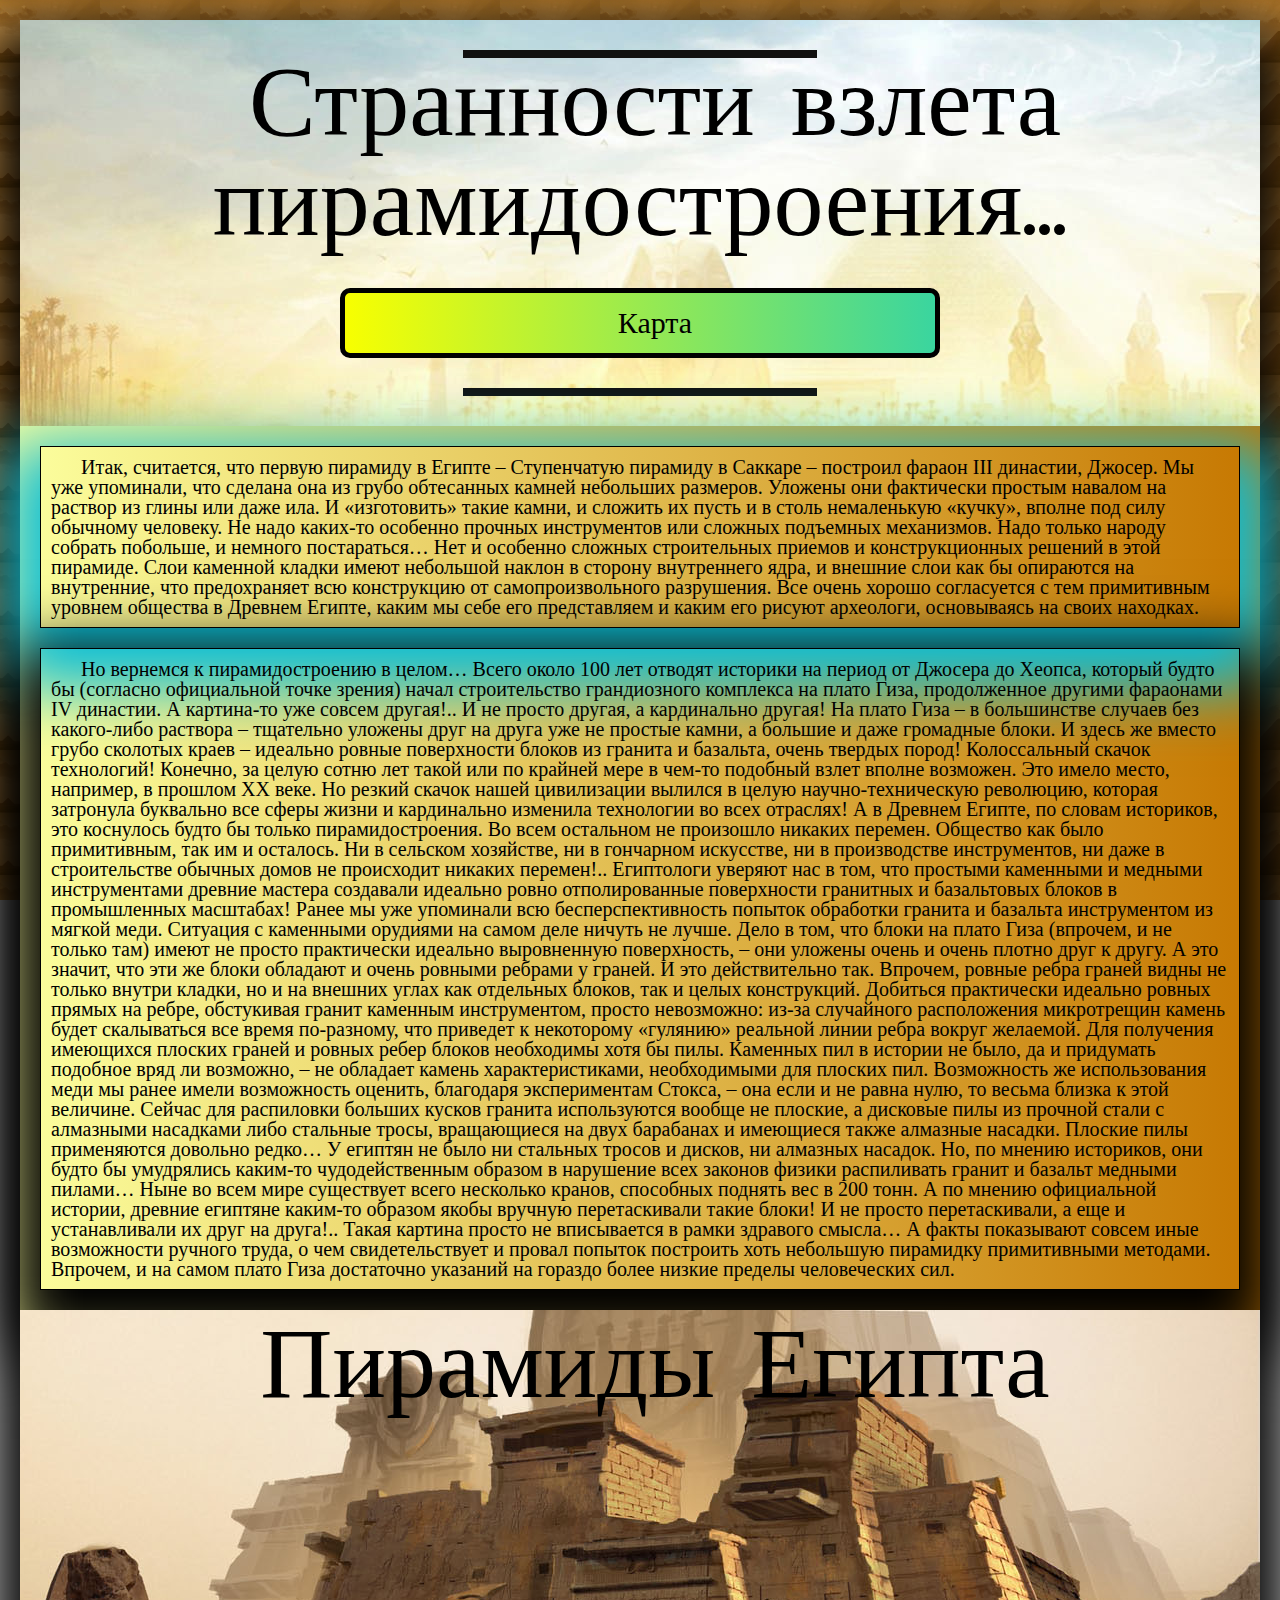
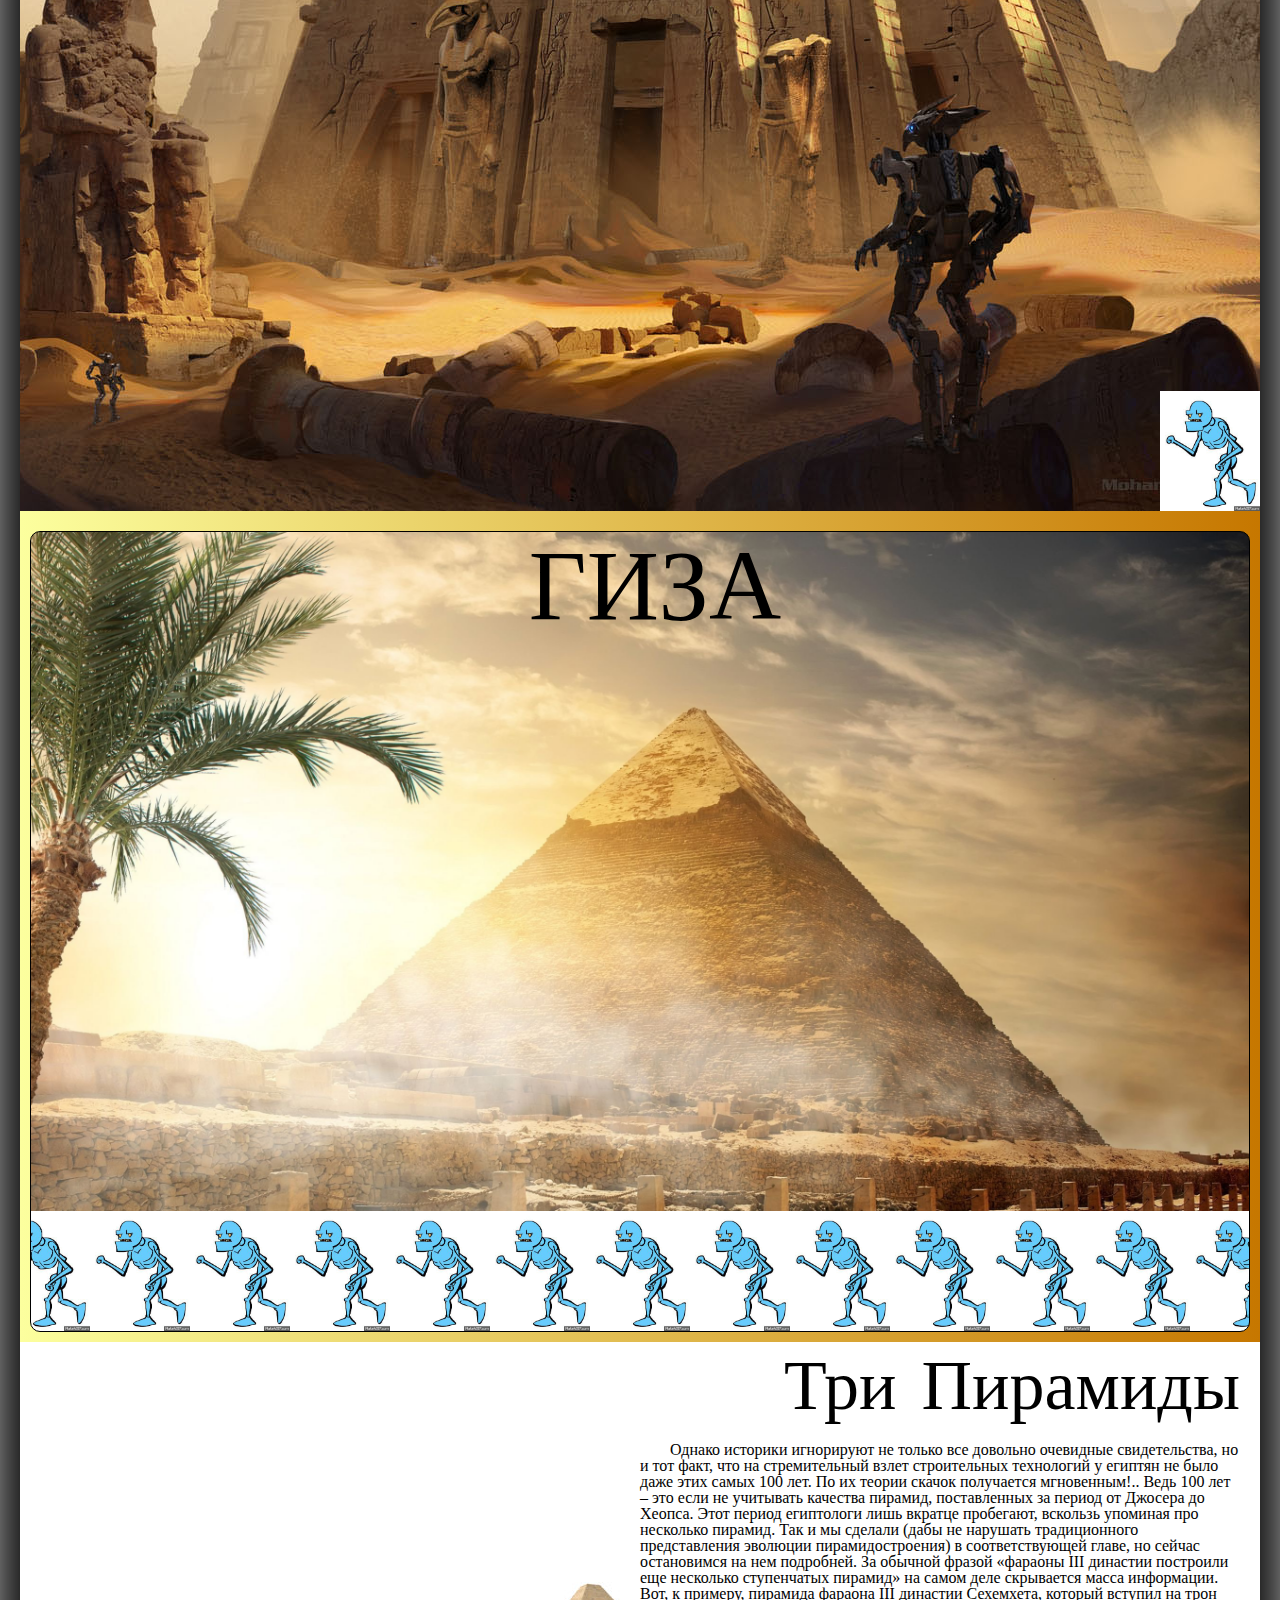
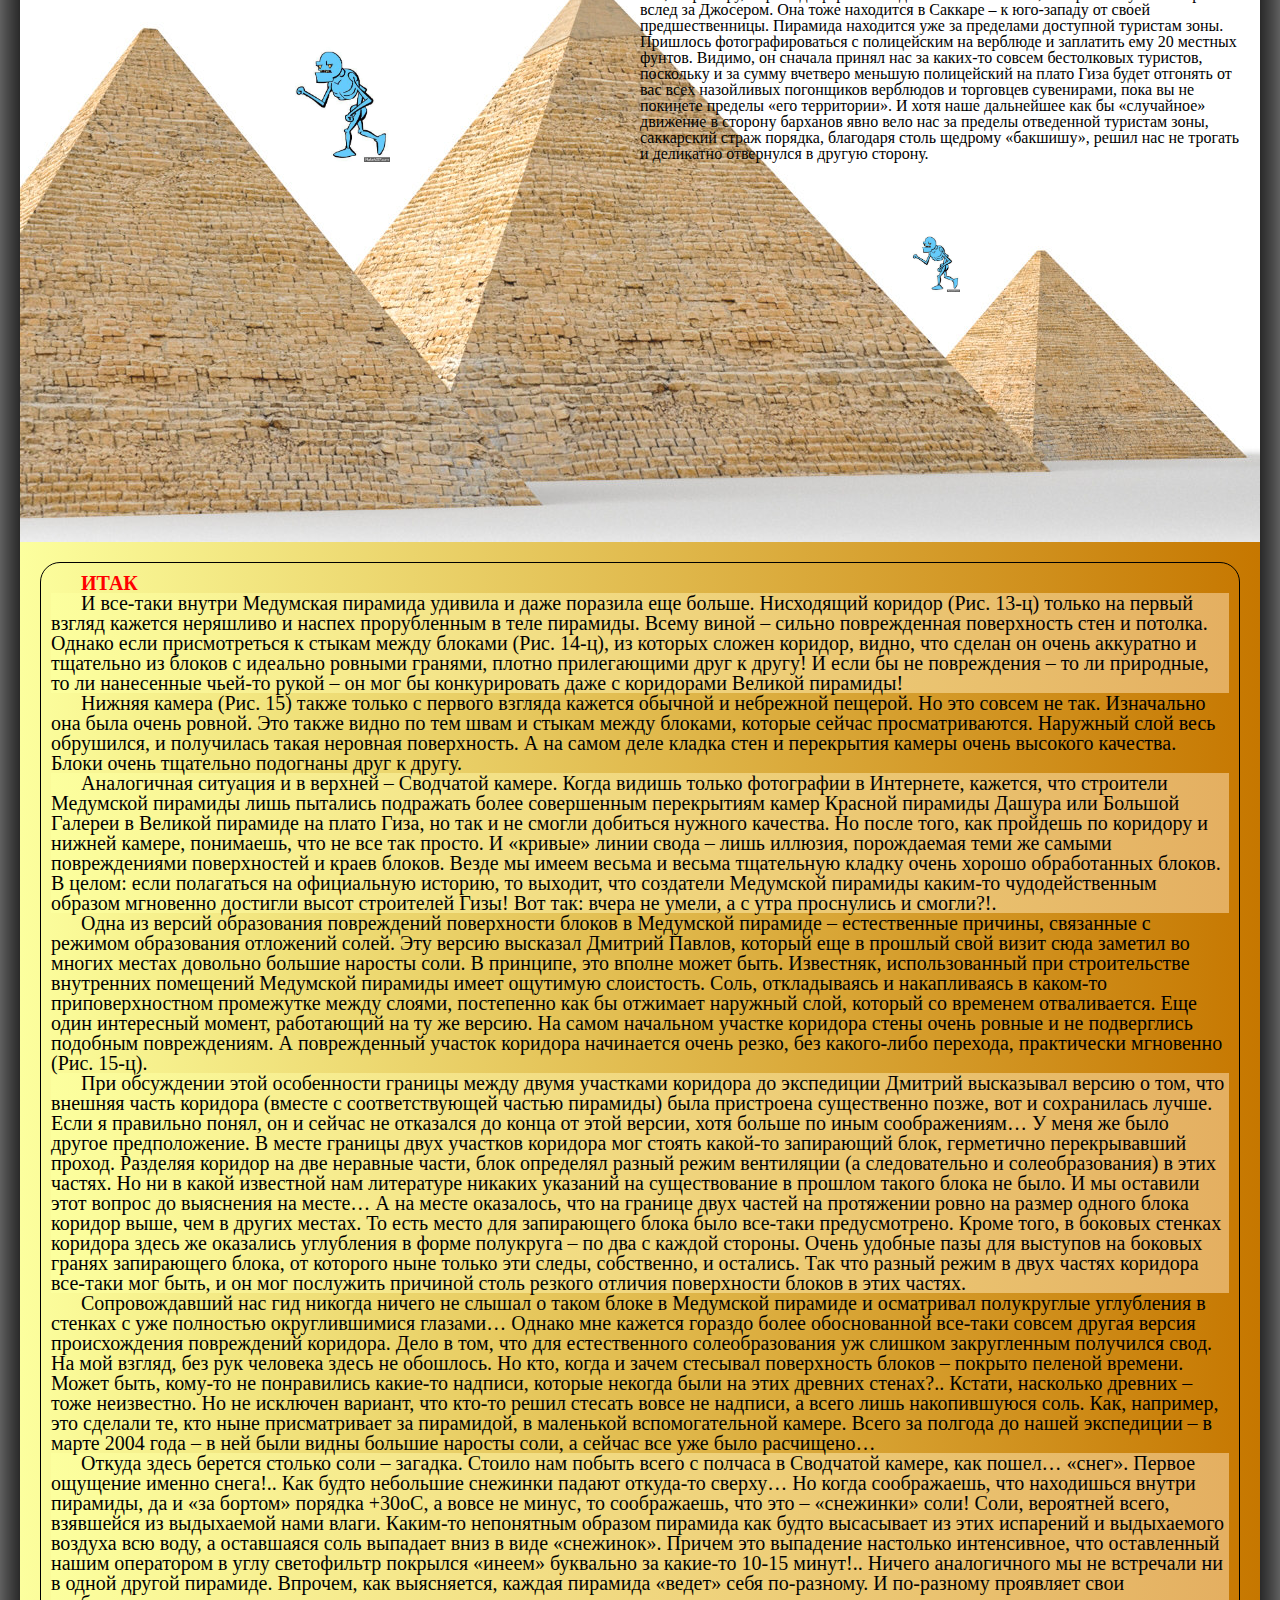
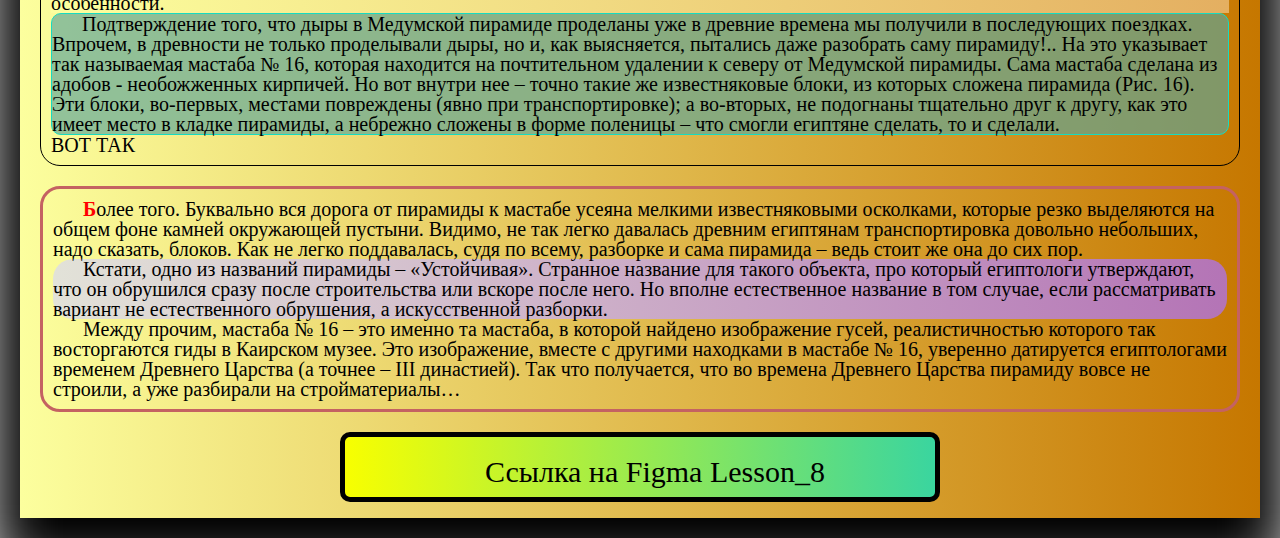
<file: index.html>
<!DOCTYPE html>
<html lang="ru">
<head>
	<meta charset="UTF-8">
	<meta http-equiv="X-UA-Compatible" content="IE=edge">
	<meta name="viewport" content="width=device-width, initial-scale=1.0">
	<link rel="stylesheet" href="style.css">
	<title>Lesson_8</title>
</head>
<body>
	<div class="wrapper">
		<div class="background">
			<header class="header">
				<h1>Странности взлета пирамидостроения...</h1>
				<a href="https://www.google.ru/maps/@29.9765694,31.132867,1503m/data=!3m1!1e3?hl=ru" target="_blank">Карта</a>
			</header>
			<div class="text">
				<p class="p-1">
					Итак, считается, что первую пирамиду в Египте – Ступенчатую пирамиду в Саккаре – построил фараон III династии, Джосер.

					Мы уже упоминали, что сделана она из грубо обтесанных камней небольших размеров. Уложены они фактически простым навалом на раствор из глины или даже ила. И «изготовить» такие камни, и сложить их пусть и в столь немаленькую «кучку», вполне под силу обычному человеку. Не надо каких-то особенно прочных инструментов или сложных подъемных механизмов. Надо только народу собрать побольше, и немного постараться…

					Нет и особенно сложных строительных приемов и конструкционных решений в этой пирамиде. Слои каменной кладки имеют небольшой наклон в сторону внутреннего ядра, и внешние слои как бы опираются на внутренние, что предохраняет всю конструкцию от самопроизвольного разрушения.

					Все  очень хорошо согласуется с тем примитивным уровнем общества в Древнем Египте, каким мы себе его представляем и каким его рисуют археологи, основываясь на своих находках.
				</p>
				<p class="p-2">
					Но вернемся к пирамидостроению в целом…

					Всего около 100 лет отводят историки на период от Джосера до Хеопса, который будто бы (согласно официальной точке зрения) начал строительство грандиозного комплекса на плато Гиза, продолженное другими фараонами IV династии. А картина-то уже совсем другая!.. И не просто другая, а кардинально другая!

					На плато Гиза – в большинстве случаев без какого-либо раствора – тщательно уложены друг на друга уже не простые камни, а большие и даже громадные блоки. И здесь же вместо грубо сколотых краев – идеально ровные поверхности блоков из гранита и базальта, очень твердых пород! Колоссальный скачок технологий!

					Конечно, за целую сотню лет такой или по крайней мере в чем-то подобный взлет вполне возможен. Это имело место, например, в прошлом ХХ веке. Но резкий скачок нашей цивилизации вылился в целую научно-техническую революцию, которая затронула буквально все сферы жизни и кардинально изменила технологии во всех отраслях!

					А в Древнем Египте, по словам историков, это коснулось будто бы только пирамидостроения. Во всем остальном не произошло никаких перемен. Общество как было примитивным, так им и осталось. Ни в сельском хозяйстве, ни в гончарном искусстве, ни в производстве инструментов, ни даже в строительстве обычных домов не происходит никаких перемен!..

					Египтологи уверяют нас в том, что простыми каменными и медными инструментами древние мастера создавали идеально ровно отполированные поверхности гранитных и базальтовых блоков в промышленных масштабах!

					Ранее мы уже упоминали всю бесперспективность попыток обработки гранита и базальта инструментом из мягкой меди. Ситуация с каменными орудиями на самом деле ничуть не лучше. Дело в том, что блоки на плато Гиза (впрочем, и не только там) имеют не просто практически идеально выровненную поверхность, – они уложены очень и очень плотно друг к другу. А это значит, что эти же блоки обладают и очень ровными ребрами у граней. И это действительно так. Впрочем, ровные ребра граней видны не только внутри кладки, но и на внешних углах как отдельных блоков, так и целых конструкций.

					Добиться практически идеально ровных прямых на ребре, обстукивая гранит каменным инструментом, просто невозможно: из-за случайного расположения микротрещин камень будет скалываться все время по-разному, что приведет к некоторому «гулянию» реальной линии ребра вокруг желаемой. Для получения имеющихся плоских граней и ровных ребер блоков необходимы хотя бы пилы. Каменных пил в истории не было, да и придумать подобное вряд ли возможно, – не обладает камень характеристиками, необходимыми для плоских пил. Возможность же использования меди мы ранее имели возможность оценить, благодаря экспериментам Стокса, – она если и не равна нулю, то весьма близка к этой величине.

					Сейчас для распиловки больших кусков гранита используются вообще не плоские, а дисковые пилы из прочной стали с алмазными насадками либо стальные тросы, вращающиеся на двух барабанах и имеющиеся также алмазные насадки. Плоские пилы применяются довольно редко…

					У египтян не было ни стальных тросов и дисков, ни алмазных насадок. Но, по мнению историков, они будто бы умудрялись каким-то чудодейственным образом в нарушение всех законов физики распиливать гранит и базальт медными пилами…

					Ныне во всем мире существует всего несколько кранов, способных поднять вес в 200 тонн. А по мнению официальной истории, древние египтяне каким-то образом якобы вручную перетаскивали такие блоки! И не просто перетаскивали, а еще и устанавливали их друг на друга!..

					Такая картина просто не вписывается в рамки здравого смысла…

					А факты показывают совсем иные возможности ручного труда, о чем свидетельствует и провал попыток построить хоть небольшую пирамидку примитивными методами. Впрочем, и на самом плато Гиза достаточно указаний на гораздо более низкие пределы человеческих сил.
				</p>
				<div class="img">
					<h2>
						Пирамиды Египта
					</h2>
				</div>
				<div class="img-2">
					<h2>
						ГИЗА
					</h2>
				</div>
				<div class="img-3">
					<h3>
						Три Пирамиды
					</h3>
					<p class="p-3">
						Однако историки игнорируют не только все довольно очевидные свидетельства, но и тот факт, что на стремительный взлет строительных технологий у египтян не было даже этих самых 100 лет. По их теории скачок получается мгновенным!..

						Ведь 100 лет – это если не учитывать качества пирамид, поставленных за период от Джосера до Хеопса. Этот период египтологи лишь вкратце пробегают, вскользь упоминая про несколько пирамид. Так и мы сделали (дабы не нарушать традиционного представления эволюции пирамидостроения) в соответствующей главе, но сейчас остановимся на нем подробней.

						За обычной фразой «фараоны III династии построили еще несколько ступенчатых пирамид» на самом деле скрывается масса информации. Вот, к примеру, пирамида фараона III династии Сехемхета, который вступил на трон вслед за Джосером. Она тоже находится в Саккаре – к юго-западу от своей предшественницы.

						Пирамида находится уже за пределами доступной туристам зоны. Пришлось фотографироваться с полицейским на верблюде и заплатить ему 20 местных фунтов. Видимо, он сначала принял нас за каких-то совсем бестолковых туристов, поскольку и за сумму вчетверо меньшую полицейский на плато Гиза будет отгонять от вас всех назойливых погонщиков верблюдов и торговцев сувенирами, пока вы не покинете пределы «его территории». И хотя наше дальнейшее как бы «случайное» движение в сторону барханов явно вело нас за пределы отведенной туристам зоны, саккарский страж порядка, благодаря столь щедрому «бакшишу», решил нас не трогать и деликатно отвернулся в другую сторону.
					</p>
					</div>
				</div>
				<div class="text-block">
					<p>
						И все-таки внутри Медумская пирамида удивила и даже поразила еще больше.

						Нисходящий коридор (Рис. 13-ц) только на первый взгляд кажется неряшливо и наспех прорубленным в теле пирамиды. Всему виной – сильно поврежденная поверхность стен и потолка.

						Однако если присмотреться к стыкам между блоками (Рис. 14-ц), из которых сложен коридор, видно, что сделан он очень аккуратно и тщательно из блоков с идеально ровными гранями, плотно прилегающими друг к другу! И если бы не повреждения – то ли природные, то ли нанесенные чьей-то рукой – он мог бы конкурировать даже с коридорами Великой пирамиды!
					</p>
					<p>Нижняя камера (Рис. 15) также только с первого взгляда кажется обычной и небрежной пещерой. Но это совсем не так. Изначально она была очень ровной. Это также видно по тем швам и стыкам между блоками, которые сейчас просматриваются. Наружный слой весь обрушился, и получилась такая неровная поверхность. А на самом деле кладка стен и перекрытия камеры очень высокого качества. Блоки очень тщательно подогнаны друг к другу.</p>
					<p>
						Аналогичная ситуация и в верхней – Сводчатой камере. Когда видишь только фотографии в Интернете, кажется, что строители Медумской пирамиды лишь пытались подражать более совершенным перекрытиям камер Красной пирамиды Дашура или Большой Галереи в Великой пирамиде на плато Гиза, но так и не смогли добиться нужного качества. Но после того, как пройдешь по коридору и нижней камере, понимаешь, что не все так просто. И «кривые» линии свода – лишь иллюзия, порождаемая теми же самыми повреждениями поверхностей и краев блоков.

						Везде мы имеем весьма и весьма тщательную кладку очень хорошо обработанных блоков.

						В целом: если полагаться на официальную историю, то выходит, что создатели Медумской пирамиды каким-то чудодейственным образом мгновенно достигли высот строителей Гизы!

						Вот так: вчера не умели, а с утра проснулись и смогли?!.
					</p>
					<p>
						Одна из версий образования повреждений поверхности блоков в Медумской пирамиде – естественные причины, связанные с режимом образования отложений солей. Эту версию высказал Дмитрий Павлов, который еще в прошлый свой визит сюда заметил во многих местах довольно большие наросты соли.

						В принципе, это вполне может быть. Известняк, использованный при строительстве внутренних помещений Медумской пирамиды имеет ощутимую слоистость. Соль, откладываясь и накапливаясь в каком-то приповерхностном промежутке между слоями, постепенно как бы отжимает наружный слой, который со временем отваливается.

						Еще один интересный момент, работающий на ту же версию. На самом начальном участке коридора стены очень ровные и не подверглись подобным повреждениям. А поврежденный участок коридора начинается очень резко, без какого-либо перехода, практически мгновенно (Рис. 15-ц).
					</p>
					<p>
						При обсуждении этой особенности границы между двумя участками коридора до экспедиции Дмитрий высказывал версию о том, что внешняя часть коридора (вместе с соответствующей частью пирамиды) была пристроена существенно позже, вот и сохранилась лучше. Если я правильно понял, он и сейчас не отказался до конца от этой версии, хотя больше по иным соображениям…

						У меня же было другое предположение. В месте границы двух участков коридора мог стоять какой-то запирающий блок, герметично перекрывавший проход. Разделяя коридор на две неравные части, блок определял разный режим вентиляции (а следовательно и солеобразования) в этих частях. Но ни в какой известной нам литературе никаких указаний на существование в прошлом такого блока не было. И мы оставили этот вопрос до выяснения на месте…

						А на месте оказалось, что на границе двух частей на протяжении ровно на размер одного блока коридор выше, чем в других местах. То есть место для запирающего блока было все-таки предусмотрено. Кроме того, в боковых стенках коридора здесь же оказались углубления в форме полукруга – по два с каждой стороны. Очень удобные пазы для выступов на боковых гранях запирающего блока, от которого ныне только эти следы, собственно, и остались. Так что разный режим в двух частях коридора все-таки мог быть, и он мог послужить причиной столь резкого отличия поверхности блоков в этих частях.
					</p>
					<p>
						Сопровождавший нас гид никогда ничего не слышал о таком блоке в Медумской пирамиде и осматривал полукруглые углубления в стенках с уже полностью округлившимися глазами…

						Однако мне кажется гораздо более обоснованной все-таки совсем другая версия происхождения повреждений коридора. Дело в том, что для естественного солеобразования уж слишком закругленным получился свод. На мой взгляд, без рук человека здесь не обошлось. Но кто, когда и зачем стесывал поверхность блоков – покрыто пеленой времени. Может быть, кому-то не понравились какие-то надписи, которые некогда были на этих древних стенах?.. Кстати, насколько древних – тоже неизвестно.

						Но не исключен вариант, что кто-то решил стесать вовсе не надписи, а всего лишь накопившуюся соль. Как, например, это сделали те, кто ныне присматривает за пирамидой, в маленькой вспомогательной камере. Всего за полгода до нашей экспедиции – в марте 2004 года – в ней были видны большие наросты соли, а сейчас все уже было расчищено…
					</p>
					<p>
						Откуда здесь берется столько соли – загадка. Стоило нам побыть всего с полчаса в Сводчатой камере, как пошел… «снег». Первое ощущение именно снега!.. Как будто небольшие снежинки падают откуда-то сверху… Но когда соображаешь, что находишься внутри пирамиды, да и «за бортом» порядка +30оС, а вовсе не минус, то соображаешь, что это – «снежинки» соли! Соли, вероятней всего, взявшейся из выдыхаемой нами влаги. Каким-то непонятным образом пирамида как будто высасывает из этих испарений и выдыхаемого воздуха всю воду, а оставшаяся соль выпадает вниз в виде «снежинок». Причем это выпадение настолько интенсивное, что оставленный нашим оператором в углу светофильтр покрылся «инеем» буквально за какие-то 10-15 минут!..

						Ничего аналогичного мы не встречали ни в одной другой пирамиде.

						Впрочем, как выясняется, каждая пирамида «ведет» себя по-разному. И по-разному проявляет свои особенности.
					</p>
					<p>
						Подтверждение того, что дыры в Медумской пирамиде проделаны уже в древние времена мы получили в последующих поездках. Впрочем, в древности не только проделывали дыры, но и, как выясняется, пытались даже разобрать саму пирамиду!..

						На это указывает так называемая мастаба № 16, которая находится на почтительном удалении к северу от Медумской пирамиды. Сама мастаба сделана из адобов - необожженных кирпичей. Но вот внутри нее – точно такие же известняковые блоки, из которых сложена пирамида (Рис. 16). Эти блоки, во-первых, местами повреждены (явно при транспортировке); а во-вторых, не подогнаны тщательно друг к другу, как это имеет место в кладке пирамиды, а небрежно сложены в форме поленицы – что смогли египтяне сделать, то и сделали.
					</p>
				</div>
				<div class="text-block-2">
					<p>Более того. Буквально вся дорога от пирамиды к мастабе усеяна мелкими известняковыми осколками, которые резко выделяются на общем фоне камней окружающей пустыни. Видимо, не так легко давалась древним египтянам транспортировка довольно небольших, надо сказать, блоков. Как не легко поддавалась, судя по всему, разборке и сама пирамида – ведь стоит же она до сих пор.</p>
					<p>Кстати, одно из названий пирамиды – «Устойчивая». Странное название для такого объекта, про который египтологи утверждают, что он обрушился сразу после строительства или вскоре после него. Но вполне естественное название в том случае, если рассматривать вариант не естественного обрушения, а искусственной разборки.</p>
					<p>Между прочим, мастаба № 16 – это именно та мастаба, в которой найдено изображение гусей, реалистичностью которого так восторгаются гиды в Каирском музее. Это изображение, вместе с другими находками в мастабе № 16, уверенно датируется египтологами временем Древнего Царства (а точнее – III династией). Так что получается, что во времена Древнего Царства пирамиду вовсе не строили, а уже разбирали на стройматериалы…</p>
				</div>
				<a href="./index_2.html">Ссылка на Figma Lesson_8</a>
				<br>
			
		</div>
	</div>
</body>
</html>
</file>
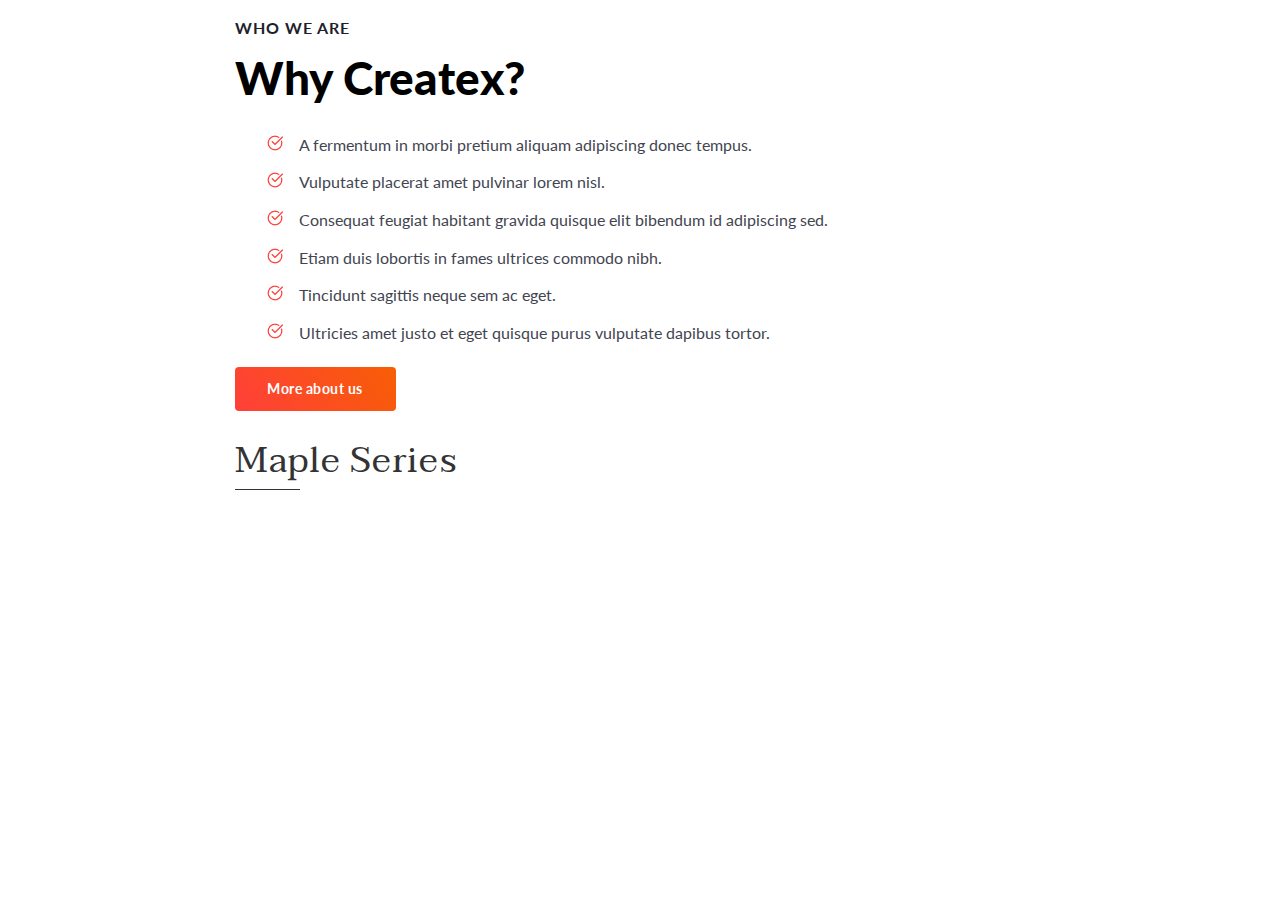
<file: index_2.html>
<!DOCTYPE html>
<html lang="en">
<head>
	<meta charset="UTF-8">
	<meta http-equiv="X-UA-Compatible" content="IE=edge">
	<meta name="viewport" content="width=device-width, initial-scale=1.0">
	<link rel="stylesheet" href="style_2.css">
	<title><Figma-8></Figma-8></title>
</head>
<body>
	<div class="wrapper">
		<br>
		<h6>Who we are</h6>
		<h2>Why Createx?</h2>
		<div class="ulli">
			<ul>
				<li class="li-1">A fermentum in morbi pretium aliquam adipiscing donec tempus.</li>
				<li class="li-1">Vulputate placerat amet pulvinar lorem nisl.</li>
				<li class="li-1">Consequat feugiat habitant gravida quisque elit bibendum id adipiscing sed.</li>
				<li class="li-1">Etiam duis lobortis in fames ultrices commodo nibh.</li>
				<li class="li-1">Tincidunt sagittis neque sem ac eget.</li>
				<li class="li-1">Ultricies amet justo et eget quisque purus vulputate dapibus tortor.</li>
			</ul>
		</div>
		<a href="index.html">More about us</a>
		<div class="pseudo">
			Maple Series
		</div>
	</div>
</body>
</html>
</file>
<file: style.css>
@import "null.css";

@import url('https://fonts.googleapis.com/css2?family=Comforter&display=swap');
@import url('https://fonts.googleapis.com/css2?family=Stick&display=swap');
@import url("https://fonts.googleapis.com/css?family=Cormorant+Unicase:600,700&display=swap");

@font-face {
	font-family: "ClarencePro";
	src: url("fonts/ClarencePro-006.woff2") format("woff2"), url("fonts/ClarencePro-006.woff") format("woff");
	font-weight: 400;
	font-style: normal;
	font-display: swap;
}

@font-face {
	font-family: "Kuloneth";
	src: url("fonts/KulonethRegular.woff2") format("woff2"), url("fonts/KulonethRegular.woff") format("woff");
	font-weight: 400;
	font-style: normal;
	font-display: swap;
}

@font-face {
	font-family: "NedLTStd";
	src: url("fonts/NedLTStd.woff2") format("woff2"), url("fonts/NedLTStd.woff") format("woff");
	font-weight: 400;
	font-style: normal;
	font-display: swap;
}

.wrapper {
	min-height: 100%;
	overflow: hidden;
	padding: 20px;
	background: url(img/piramida_fon.jpg) fixed;
	background-size: 100px;
}

.background {
	max-width: 1250px;
	background: linear-gradient(90deg, #fcff9e 0%, #c67700 100%);
	margin: 0 auto;
	text-indent: 30px;
	box-shadow: 0px 30px 60px 30px rgb(0, 0, 0);
}

.header {
	font-family: "Kuloneth";
	font-size: 100px;
	color: black;
	text-align: center;
	min-height: 300px;
	padding: 30px;
	background: url(img/header.jpg) fixed;
	margin-bottom: 20px;
}

.header::before {
	content: "";
	display: block;
	height: 8px;
	width: 30%;
	margin: 0 auto;
	margin-bottom: 10px;
	background-color: rgb(17, 17, 16);
	/* text-align: center; */
}

.header::after {
	content: "";
	display: block;
	height: 8px;
	width: 30%;
	margin: 0 auto;
	margin-top: 30px;
	background-color: rgb(17, 17, 16);
	/* padding-bottom: 20px; */
} 

.p-1 {
	font-size: 20px;
	min-width: 1000px;
	padding: 10px 10px 10px 10px;
	border: 1px solid black;
	margin: 0px 20px 20px 20px;
	box-shadow: 0px 30px 60px 30px rgb(11, 190, 214);
}

.p-1:hover {
	background-color: rgb(173, 173, 173);
}

.p-2 {
	font-size: 20px;
	min-width: 1000px;
	padding: 10px 10px 10px 10px;
	border: 1px solid black;
	margin: 0px 20px 20px 20px;
	box-shadow: 0px 30px 60px 30px rgb(0, 0, 0);
}

.p-2:hover {
	background-color: rgb(173, 173, 173);
}

.img {
	background: url(img/Isez.gif), url(img/robo.jpg);
	background-repeat: no-repeat;
	background-position: right bottom, 100% 100%;
	background-size: 100px, cover;
	min-height: 801px;
	font-family: "Kuloneth";
	font-size: 100px;
	color: black;
	text-align: center;
	margin-bottom: 20px;
}

.img-2 {
	background: url(img/Isez.gif) bottom repeat-x, url(img/piramida1.jpg) 100% / cover no-repeat;
	background-size: 100px, cover;
	min-height: 801px;
	margin: 0px 10px 10px 10px;
	border: 1px solid black;
	border-radius: 10px;
}

.img-3 {
	background: url(img/Isez.gif) 270px 300px/100px no-repeat, url(img/Isez.gif) 890px 490px/50px no-repeat, url(img/3piramids.jpg) 100% / cover no-repeat;
	/* background-size: 100px, cover; */
	min-height: 800px;
}

.p-3 {
	width: 600px;
	margin: 10px 20px 0px auto;
	/* padding-top: 10px; */
	text-align: left;
}

.p-3:hover {
	background-color: rgba(173, 173, 173, 0.397);
}

h2 {
	font-family: "Kuloneth";
	font-size: 100px;
	color: black;
	text-align: center;
	padding: 20px;
}

h3 {
	font-family: "Kuloneth";
	font-size: 70px;
	color: black;
	text-align: right;
	padding-top: 20px; 
	padding-right: 20px;
}

a {
	display: block;
	background: linear-gradient(90deg, #f8ff00 0%, #3ad59f 100%);
	width: 600px;
	height: 70px;
	font-size: 30px;
	color: black;
	border: 5px solid black;
	border-radius: 10px;
	margin: 0 auto;
	margin-top: 20px;
	text-align: center;
	padding: 20px;
}

a:hover {
	display: block;
	background: linear-gradient(90deg, #f8ff00 0%, #3ad59f 100%);
	width: 600px;
	height: 70px;
	font-size: 30px;
	color: black;
	border: 5px solid black;
	border-radius: 20px;
	margin: 0 auto;
	margin-top: 20px;
	text-align: center;
	padding: 20px;
	box-shadow: 15px 15px 15px 15px rgba(43, 255, 0, 0.459);
	font-family: 'Cormorant';
	font-weight: 700;
}

.text-block p:nth-of-type(odd) {
	background: linear-gradient(90deg, #fcff9e 0%, #e4af61 100%);
}

.text-block {
	font-size: 20px;
	min-width: 1000px;
	padding: 10px 10px 10px 10px;
	border: 1px solid black;
	margin: 20px 20px 20px 20px;
	border-radius: 20px;
}

.text-block::first-line {
	color: red;
	font-family: 'Cormorant';
	font-weight: 700;
}

.text-block::before {
	content: "ИТАК";
}

.text-block::after {
	content: "ВОТ ТАК";
}

.text-block-2 {
	font-size: 20px;
	min-width: 1000px;
	padding: 10px 10px 10px 10px;
	border: 3px solid rgb(196, 98, 98);
	margin: 20px 20px 20px 20px;
	border-radius: 20px;
}

.text-block-2::first-letter {
	color: red;
	font-family: 'Cormorant';
	font-weight: 700;
}

.text-block-2 p:nth-child(2) {
	background: linear-gradient(90deg, #e2e2d8 0%, #b474b6 100%);
	border-radius: 20px;
}

.text-block *:last-child {
	border: 1px solid rgb(22, 219, 193);
	border-radius: 10px;
	background-color: rgba(94, 165, 153, 0.671);
}
</file>
<file: style_2.css>
@import "null.css";

@import url("https://fonts.googleapis.com/css?family=Lato:100,100italic,300,300italic,regular,italic,700,700italic,900,900italic&display=swap");

@import url('https://fonts.googleapis.com/css2?family=Taviraj&display=swap');

.wrapper {
	min-height: 100%;
	overflow: hidden;
	max-width: 810px;
	margin: 0 auto;
}

.ulli {
	margin-top: 24px;
}

li {
	font-family: Lato;
	font-style: normal;
	font-weight: normal;
	font-size: 16px;
	line-height: 160%;
	color: #424551;
	padding-left: 32px;
}

h6 {
	font-family: Lato;
	font-style: normal;
	font-weight: bold;
	font-size: 16px;
	line-height: 150%;
	color: #1E212C;
	letter-spacing: 1px;
	text-transform: uppercase;
}

h2 {
	font-family: Lato;
	font-style: normal;
	font-weight: 900;
	font-size: 46px;
	line-height: 130%;
	margin-top: 8px;
}

.li-1 {
	margin-bottom: 12px;
}

.li-1::before {
	content: "";
	width: 16px;
	height: 16px;
	display: inline-block;
	background: url(img/Vector.png) no-repeat;
	margin: 0px 16px 0px 0px;
}

a {
	width: 161px;
	height: 44px;
	background: linear-gradient(55.95deg, #FF3F3A 0%, #F75E05 100%);
	border-radius: 4px;
	font-family: Lato;
	font-style: normal;
	font-weight: bold;
	font-size: 14px;
	line-height: 44px;
	display: flex;
	align-items: center;
	text-align: center;
	letter-spacing: 0.5px;
	color: #FFFFFF;
	padding-left: 32px;
	margin-top: 22px;
	margin-bottom: 30px;
}

.pseudo {
	font-family: Taviraj;
	font-style: normal;
	font-weight: normal;
	font-size: 36px;
	line-height: 40px;
	letter-spacing: 0.02em;
	color: #333333;
	margin: 0px 0px 30px 0px;
}

.pseudo::after {
	content: "";
	display: block;
	height: 1px;
	width: 65px;
	margin: 8px 0px 0px 0px;
	background-color: #333333;
}
</file>
